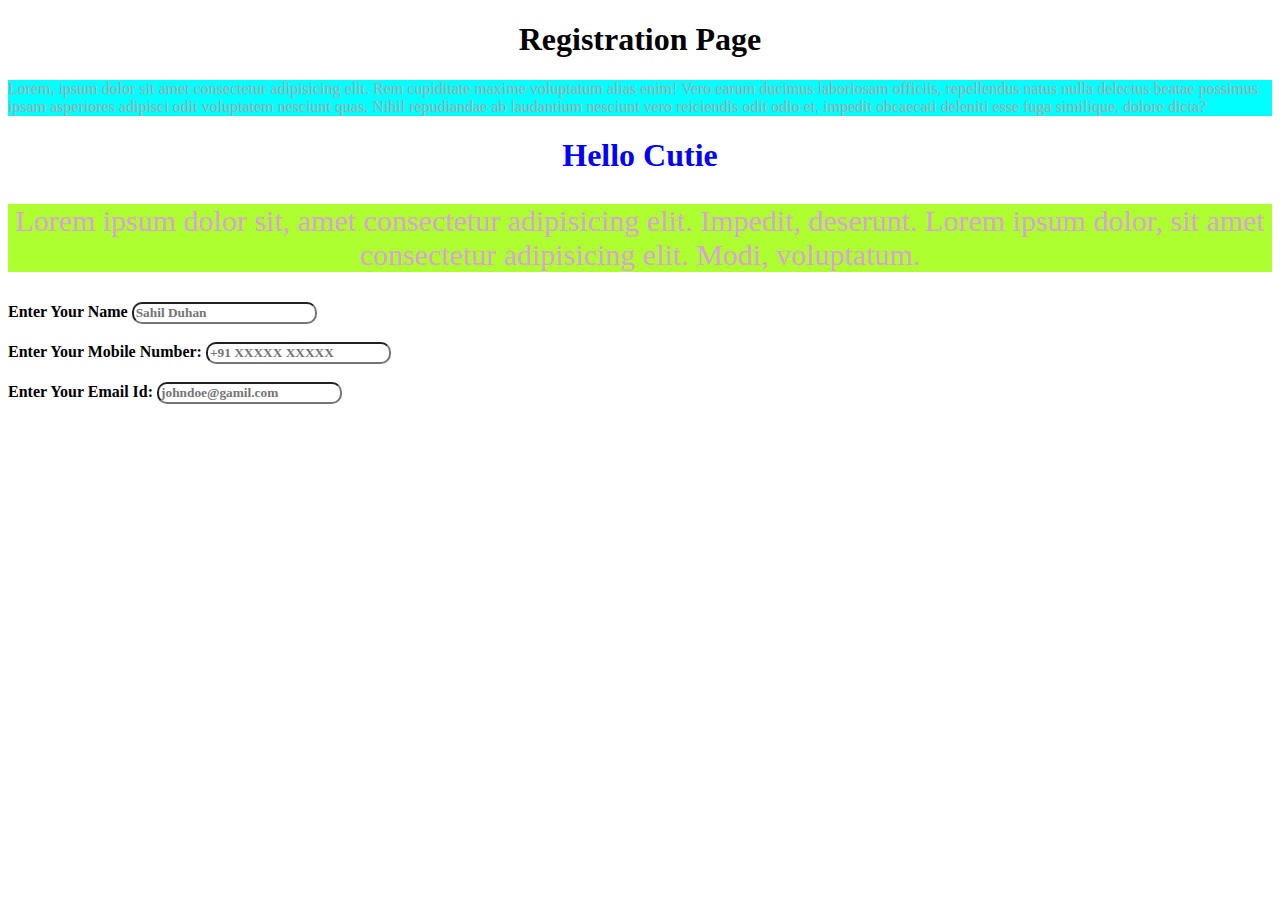
<file: index.html>
<!DOCTYPE html>
<html lang="en">
  <head>
    <meta charset="UTF-8" />
    <meta http-equiv="X-UA-Compatible" content="IE=edge" />
    <meta name="viewport" content="width=device-width, initial-scale=1.0" />
    <title>Document</title>
    <!-- <link rel="stylesheet" href="style.css" /> -->
    <style>
      /* css selectors using tag names */
      h1 {
        text-align: center;
        /* color: red; */
      }
      p {
        color: darkgray;
        font-family: "Times New Roman", Times, serif;
        background-color: aqua;
      }

      /* css slector using class */
      /* for selecting a particular element by using the class name we use dot operator */

      .heading {
        color: blue;
        text-align: center;
      }
      .description {
        text-align: center;
        color: plum;
        font-size: 30px;
        background-color: greenyellow;
        font-family: "Times New Roman", Times, serif;
      }

      /* css slectors using id */
      /* for selecting an element we genrally use the # operator */
      #name {
        color: blue;
        font-weight: bold;
        font-family: "Times New Roman", Times, serif;
        border-radius: 10px;
      }
      #mobNumber {
        color: blue;
        font-weight: bold;
        font-family: "Times New Roman", Times, serif;
        border-radius: 10px;
      }
      #email {
        color: blue;
        font-weight: bold;
        font-family: "Times New Roman", Times, serif;
        border-radius: 10px;
      }

      label {
        font-family: "Times New Roman", Times, serif;
        font-weight: bold;
      }
    </style>
  </head>
  <body>
    <!-- css selectors: an identifier that can be used to identify an element-->
    <!-- tag name -->
    <h1>Registration Page</h1>
    <p>
      Lorem, ipsum dolor sit amet consectetur adipisicing elit. Rem cupiditate
      maxime voluptatum alias enim! Vero earum ducimus laboriosam officiis,
      repellendus natus nulla delectus beatae possimus ipsam asperiores adipisci
      odit voluptatem nesciunt quas. Nihil repudiandae ab laudantium nesciunt
      vero reiciendis odit odio et, impedit obcaecati deleniti esse fuga
      similique, dolore dicta?
    </p>
    <!-- 1. class -->

    <h1 class="heading">Hello Cutie</h1>
    <p class="description">
      Lorem ipsum dolor sit, amet consectetur adipisicing elit. Impedit,
      deserunt. Lorem ipsum dolor, sit amet consectetur adipisicing elit. Modi,
      voluptatum.
    </p>

    <!-- 2. id -->
    <label>Enter Your Name</label>
    <input type="text" id="name" placeholder="Sahil Duhan" />
    <br />
    <br />
    <label>Enter Your Mobile Number:</label>
    <input type="text" id="mobNumber" placeholder="+91 XXXXX XXXXX" />
    <br />
    <br />
    <label> Enter Your Email Id:</label>
    <input type="email" id="email" placeholder="johndoe@gamil.com" />

    <!-- padding, margin, border -->
  </body>
</html>
</file>
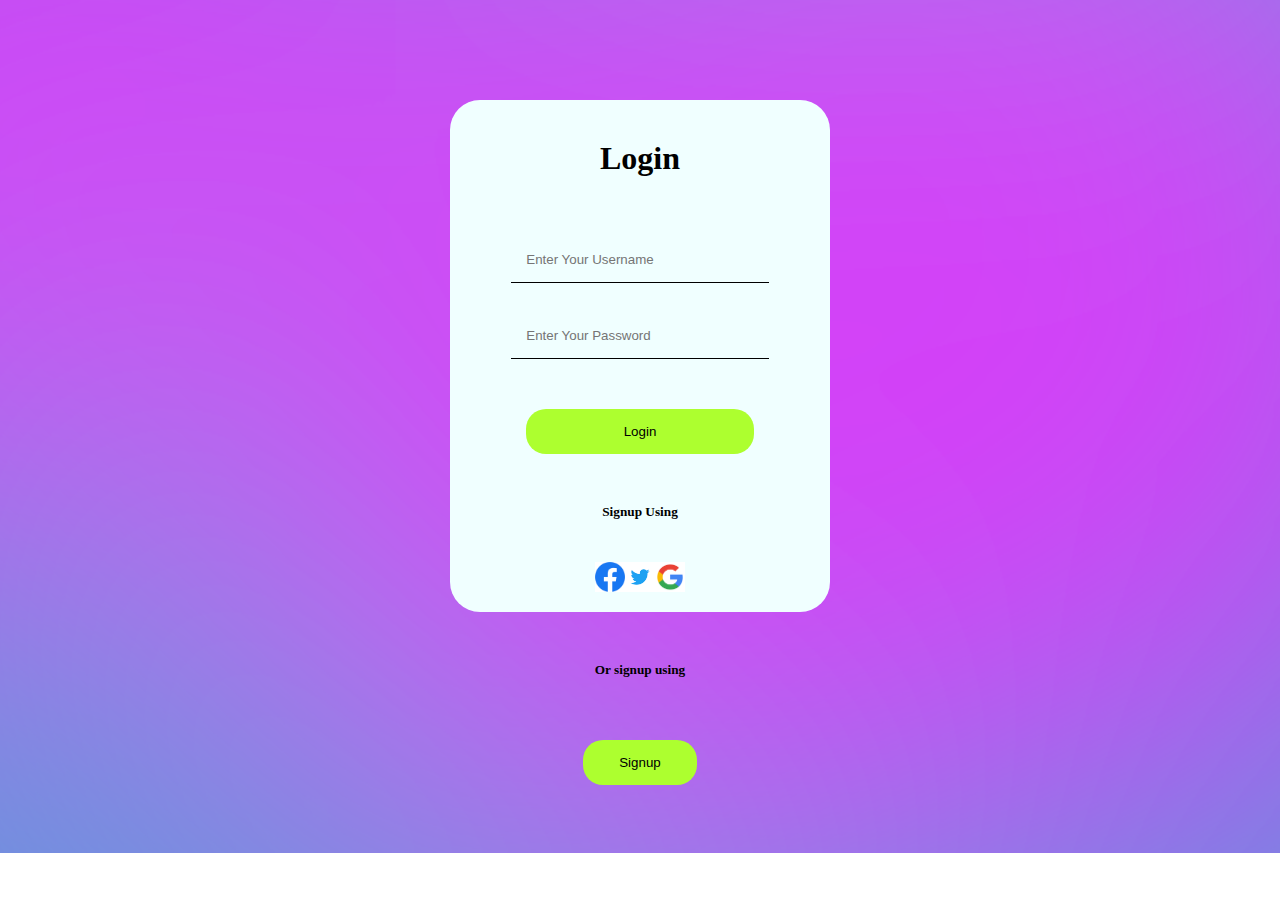
<file: loginPage/index.html>
<!DOCTYPE html>
<html lang="en">
  <head>
    <meta charset="UTF-8" />
    <meta http-equiv="X-UA-Compatible" content="IE=edge" />
    <meta name="viewport" content="width=device-width, initial-scale=1.0" />
    <title>Document</title>
    <link rel="stylesheet" href="style.css" />
  </head>
  <body>
    <div class="container">
      <h1>Login</h1>
      <input type="text" placeholder="Enter Your Username" />
      <input type="password" placeholder="Enter Your Password" />
      <!-- <h4>Forgot Password</h4> -->
      <button class="btn">Login</button>
      <h5>Signup Using</h5>
      <div class="images">
        <img src="./images/facebook.png" alt="facebook" />
        <img src="./images/download.png" alt="twitter" />
        <img src="./images/gulugulu.png" alt="google" />
      </div>
      <h5>Or signup using</h5>
      <button class="signupButton">Signup</button>
    </div>
  </body>
</html>
</file>
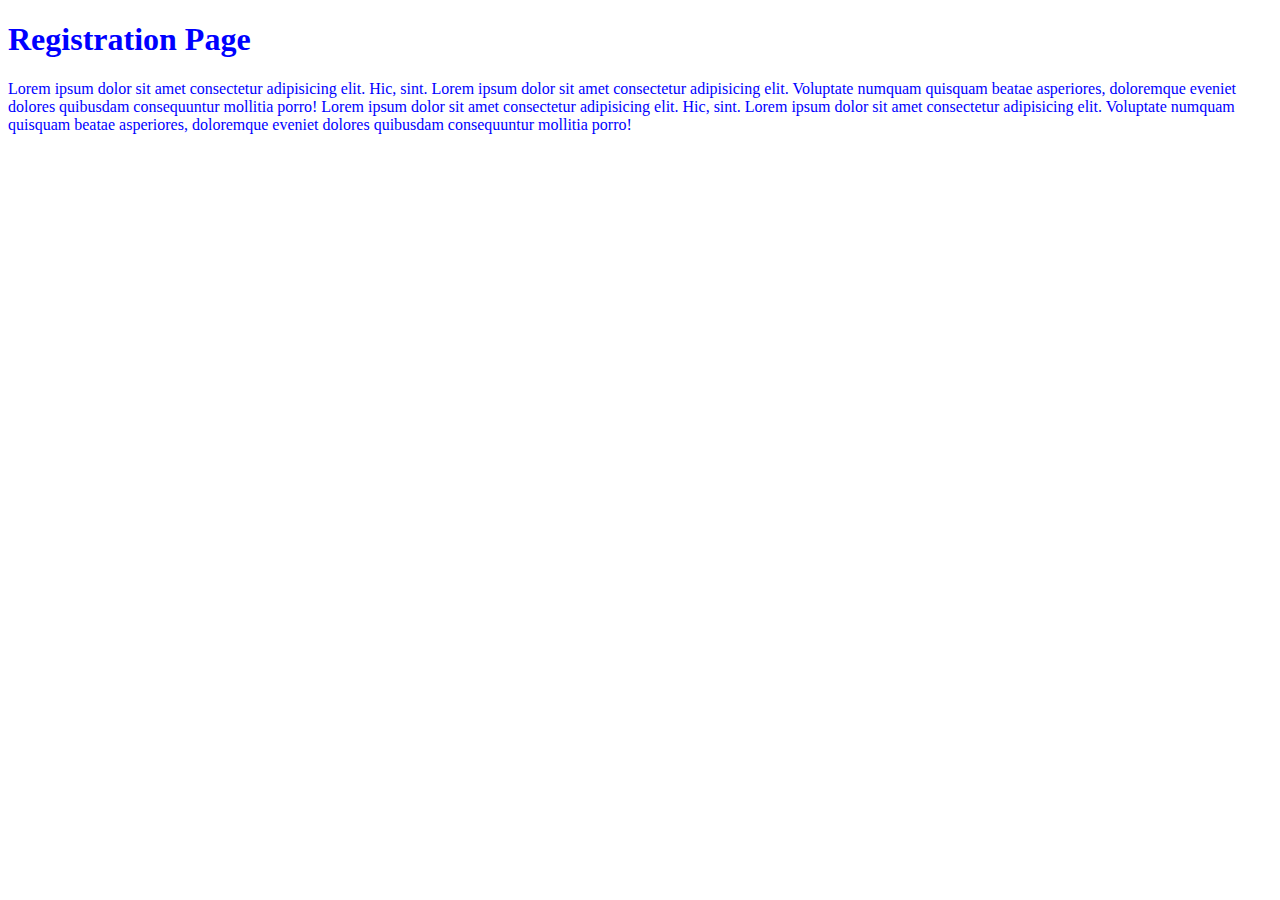
<file: divTut.html>
<!DOCTYPE html>
<html lang="en">
  <head>
    <meta charset="UTF-8" />
    <meta http-equiv="X-UA-Compatible" content="IE=edge" />
    <meta name="viewport" content="width=device-width, initial-scale=1.0" />
    <title>Document</title>
    <style>
      #registration {
        border: 2px solid red;
        border-radius: 30px;
      }
      .registration {
        color: blue;
      }
    </style>
  </head>
  <body>
    <div class="registration">
      <h1 class="heading">Registration Page</h1>
      <p>
        Lorem ipsum dolor sit amet consectetur adipisicing elit. Hic, sint.
        Lorem ipsum dolor sit amet consectetur adipisicing elit. Voluptate
        numquam quisquam beatae asperiores, doloremque eveniet dolores quibusdam
        consequuntur mollitia porro! Lorem ipsum dolor sit amet consectetur
        adipisicing elit. Hic, sint. Lorem ipsum dolor sit amet consectetur
        adipisicing elit. Voluptate numquam quisquam beatae asperiores,
        doloremque eveniet dolores quibusdam consequuntur mollitia porro!
      </p>
    </div>
  </body>
</html>
</file>
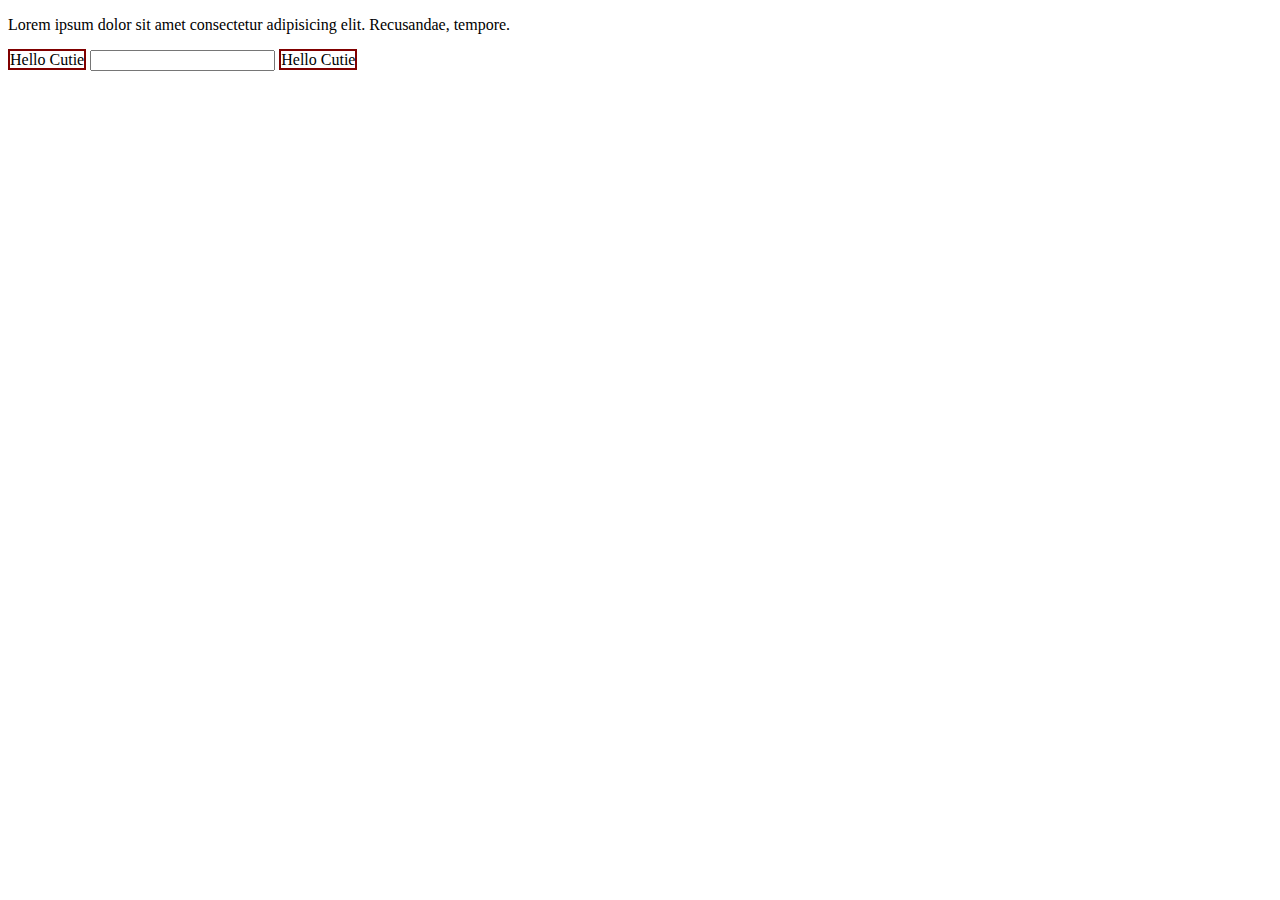
<file: inlineBlock.html>
<!DOCTYPE html>
<html lang="en">
  <head>
    <meta charset="UTF-8" />
    <meta http-equiv="X-UA-Compatible" content="IE=edge" />
    <meta name="viewport" content="width=device-width, initial-scale=1.0" />
    <title>Inline Block Elements</title>
    <style>
      .container {
        height: 60px;
        background-color: aqua;
        border: 2px solid black;
        margin-top: 10px;
      }
      span {
        border: 2px solid maroon;
      }
    </style>
  </head>
  <body>
    <!-- an element that takes entire space of the screen width is known as the block element -->
    <!-- an element that does not take entire space of the screen width   -->

    <!-- <div class="container"></div>
    <div class="container"></div>
    <div class="container"></div>
    <div class="container"></div> -->
    <p>
      Lorem ipsum dolor sit amet consectetur adipisicing elit. Recusandae,
      tempore.
    </p>

    <!-- span is an inline element -->
    <span>Hello Cutie</span>
    <input type="text" />
    <span>Hello Cutie</span>
  </body>
</html>
</file>
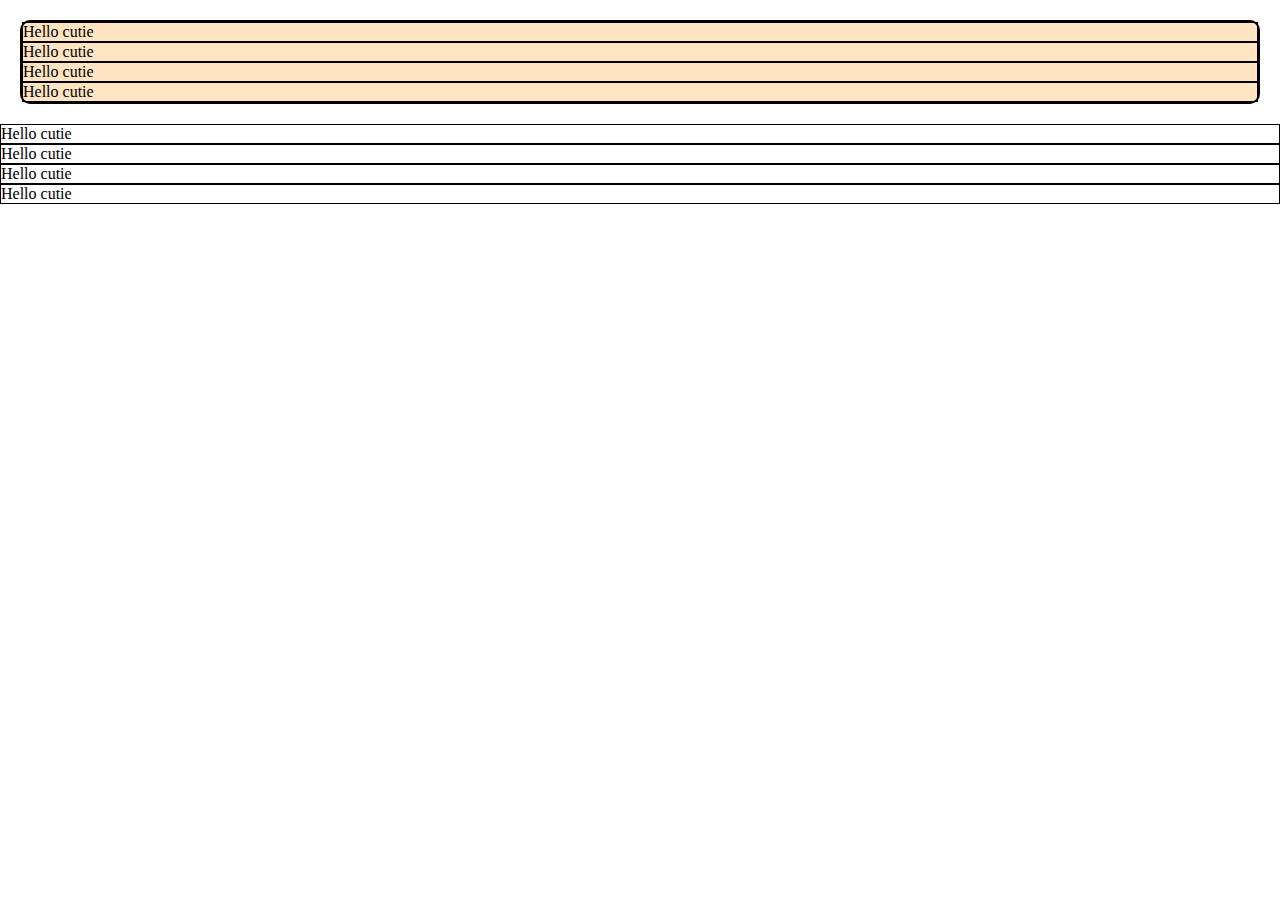
<file: marginPaddingBorder.html>
<!DOCTYPE html>
<html lang="en">
  <head>
    <meta charset="UTF-8" />
    <meta http-equiv="X-UA-Compatible" content="IE=edge" />
    <meta name="viewport" content="width=device-width, initial-scale=1.0" />
    <title>Margin, Padding and Border</title>
    <style>
      * {
        padding: 0;
        margin: 0;
      }
      .container {
        border: 2px solid black;
        border-radius: 10px;
        margin: 20px;
        background-color: bisque;
        /* padding: 20px; */
      }
      .box {
        border: 1px solid black;
        /* border-radius: 10px; */
        /* height: 50px;
        width: 70px; */
        /* margin: 10px; */
        /* margin: auto; */
        /* text-align: center; */
        /* margin is the space  around the element in the html*/
        /* margin: 10px 0px 8px 0px; */
        /* margin: auto; */
        /* margin-top: 10px;
        margin-bottom: 10px; */
        /* margin-left: 10px; */

        /* top right bottom left (TRBL-clock wise fashion) */
        /* padding is the space inside the element */
        /* padding: 10px 5px 8px 7px; */
        /* margin: -10px;  (kabada) */
        /* padding-left: 10^5px;
        padding-top: 30px; */

        /* top right bottom left (TRBL-clock wise fashion) */
      }
    </style>
  </head>
  <body>
    <div class="container">
      <div class="box">Hello cutie</div>
      <div class="box">Hello cutie</div>
      <div class="box">Hello cutie</div>
      <div class="box">Hello cutie</div>
    </div>
    <div class="container2">
      <div class="box">Hello cutie</div>
      <div class="box">Hello cutie</div>
      <div class="box">Hello cutie</div>
      <div class="box">Hello cutie</div>
    </div>
  </body>
</html>
</file>
<file: style.css>
*{
    margin: 0;
    padding: 0;
    box-sizing: border-box;
}
body{
    background:url('/blurry-gradient-haikei.svg');
    background-size: cover;
    background-repeat: no-repeat;
}
.container{
    margin: auto;
    margin-top: 80px;
    background-color: azure;
    width: 80%;
    height: 800px;
    border-radius: 60px;
}
.leftSide{
    float: left;
    /* border: 2px solid black; */
    /* overflow: hidden; */
    height: 100%;
    width: 50%;
}
.imageBackground{
    height: 400px;
    width: 400px;
    border-radius: 50%;
    margin: auto;
    margin-top: 25%;
    background-color: rgb(230, 224, 224);
}

.rightSide{
    float: right;
    height: 100%;
    width: 50%;
}
.rightSide h1{
    text-align: center;
    margin-top: 20%;
    font-family: 'Times New Roman', Times, serif; 
    color: #1cc840;
}
.rightSide input{
    display: block;
    padding: 20px;
    width: 60%;
    margin: auto;
    margin-top: 30px;
    border: none;
    border-radius: 30px;
    font-size: large;
}
.btn{
    display: block;
    width: 40%;
    margin: auto;
    padding: 20px;
    margin-top: 40px;
    border: none;
    border-radius: 30px;
    background-color: #1cc840;
    color: azure;
}

.rightSide form h3{
    margin-top: 40px;
    text-align: center;
    color: #1cc840;
}

.rightSide form span{
    color: black;
    margin-right: 5px;
}

.rightSide form h2{
    margin-top: 40px;
    text-align: center;
    color: #1cc840;
}
</file>
<file: loginPage/style.css>
body{
    background: url('./blurry-gradient-haikei.svg');
    background-repeat: no-repeat;
    background-size: cover;
    
}
.container{
    background-color: azure;
    width: 30%;
    margin: auto;
    margin-top: 100px;
    height: 40vw;
    display: flex;
    flex-direction: column;
    align-items: center;
    border-radius: 30px;
}
h1{
    margin: 40px;
}
input{
    margin: 10px;
    margin-top: 20px;
    padding: 15px;
    width: 60%;
    border: none;
    background-color: azure;
    border-bottom: 1px solid black;
}
/* h4{
    margin: 3px;
    float: right;
} */

.btn{
    /* margin: 10px; */
    margin-top: 40px;
    padding: 15px;
    width: 60%;
    border: none;
    border-radius: 20px;
    background-color: greenyellow;
    /* background: url('./buttonBackground.svg'); */   
}

h5{
    margin-top:50px
}

.images{
    margin-top:30px ;
    display: flex;
    flex-direction: row;
    margin: 20px;
    background-color: azure;
}

.images img{
    height: 30px;
    width: 30px;
}

.signupButton{
    margin-top: 40px;
    padding: 15px;
    width: 30%;
    border: none;
    border-radius: 20px;
    background-color: greenyellow;

}
</file>
